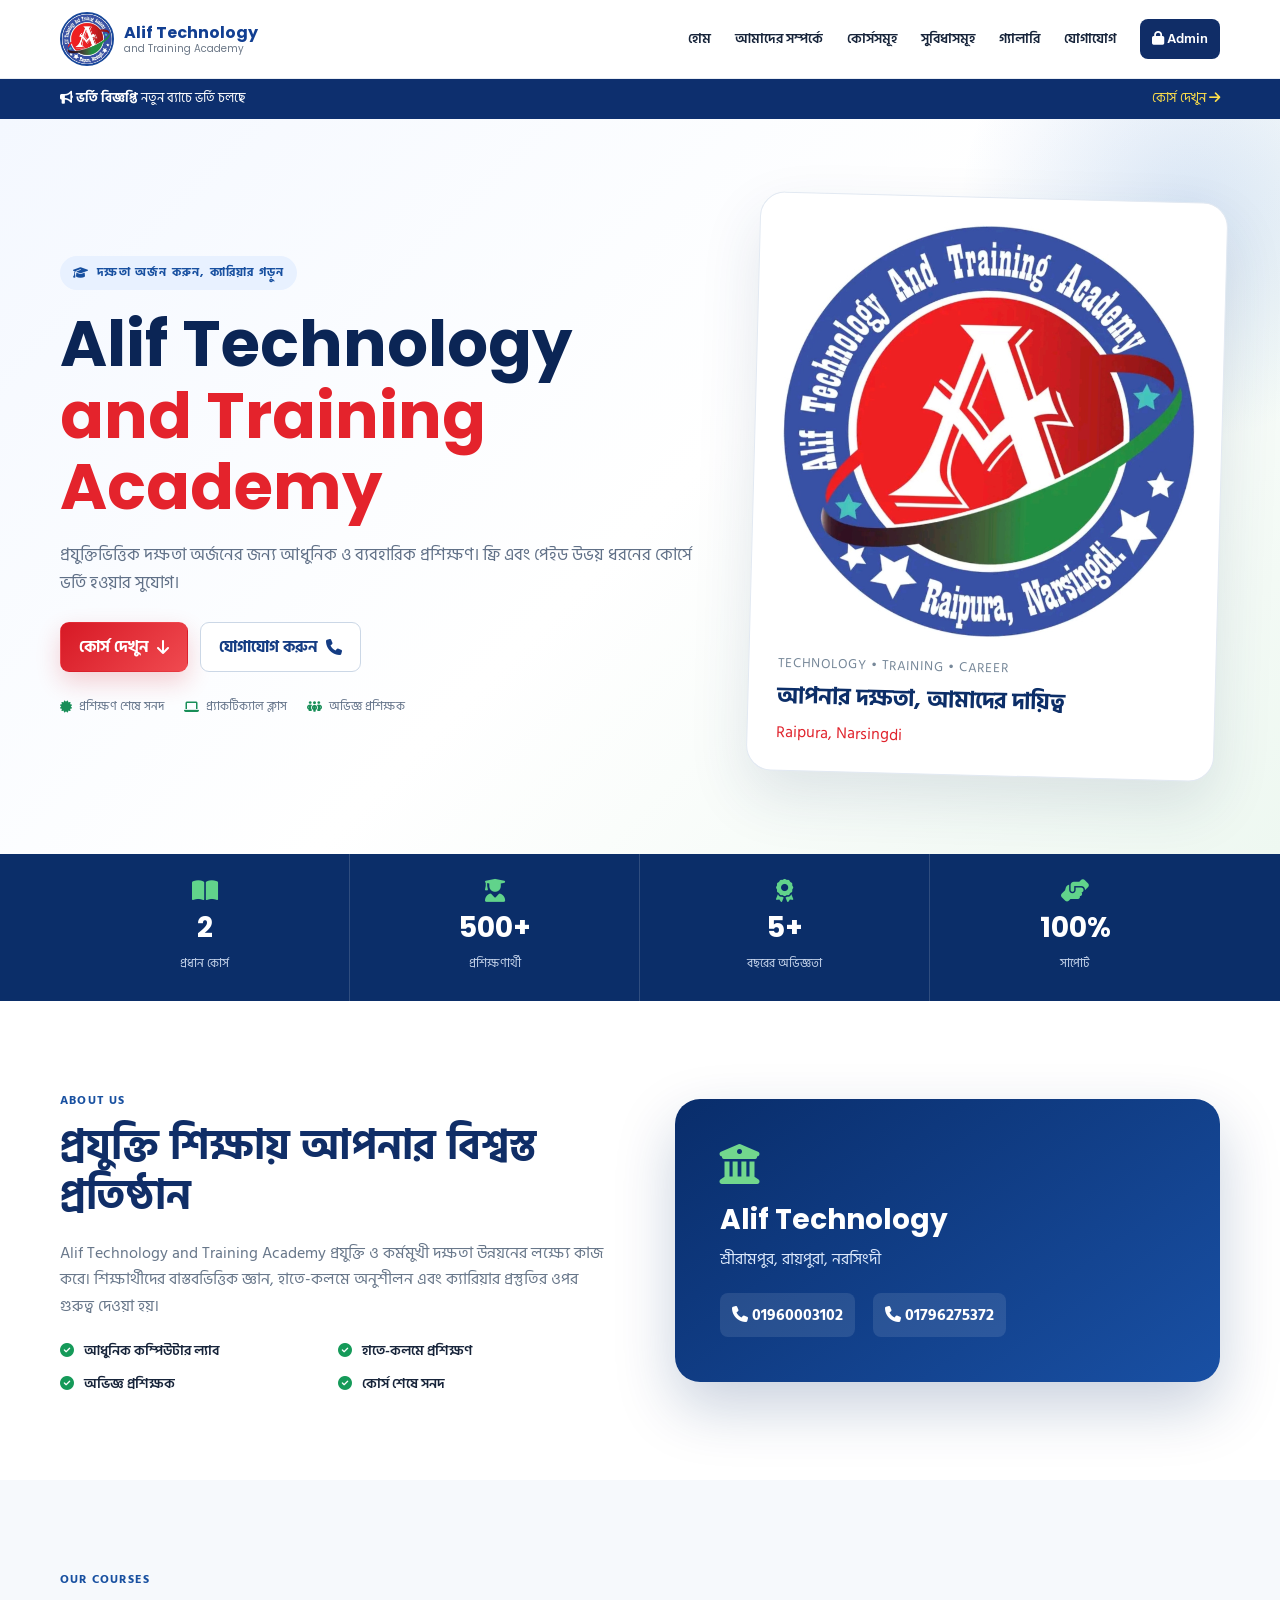
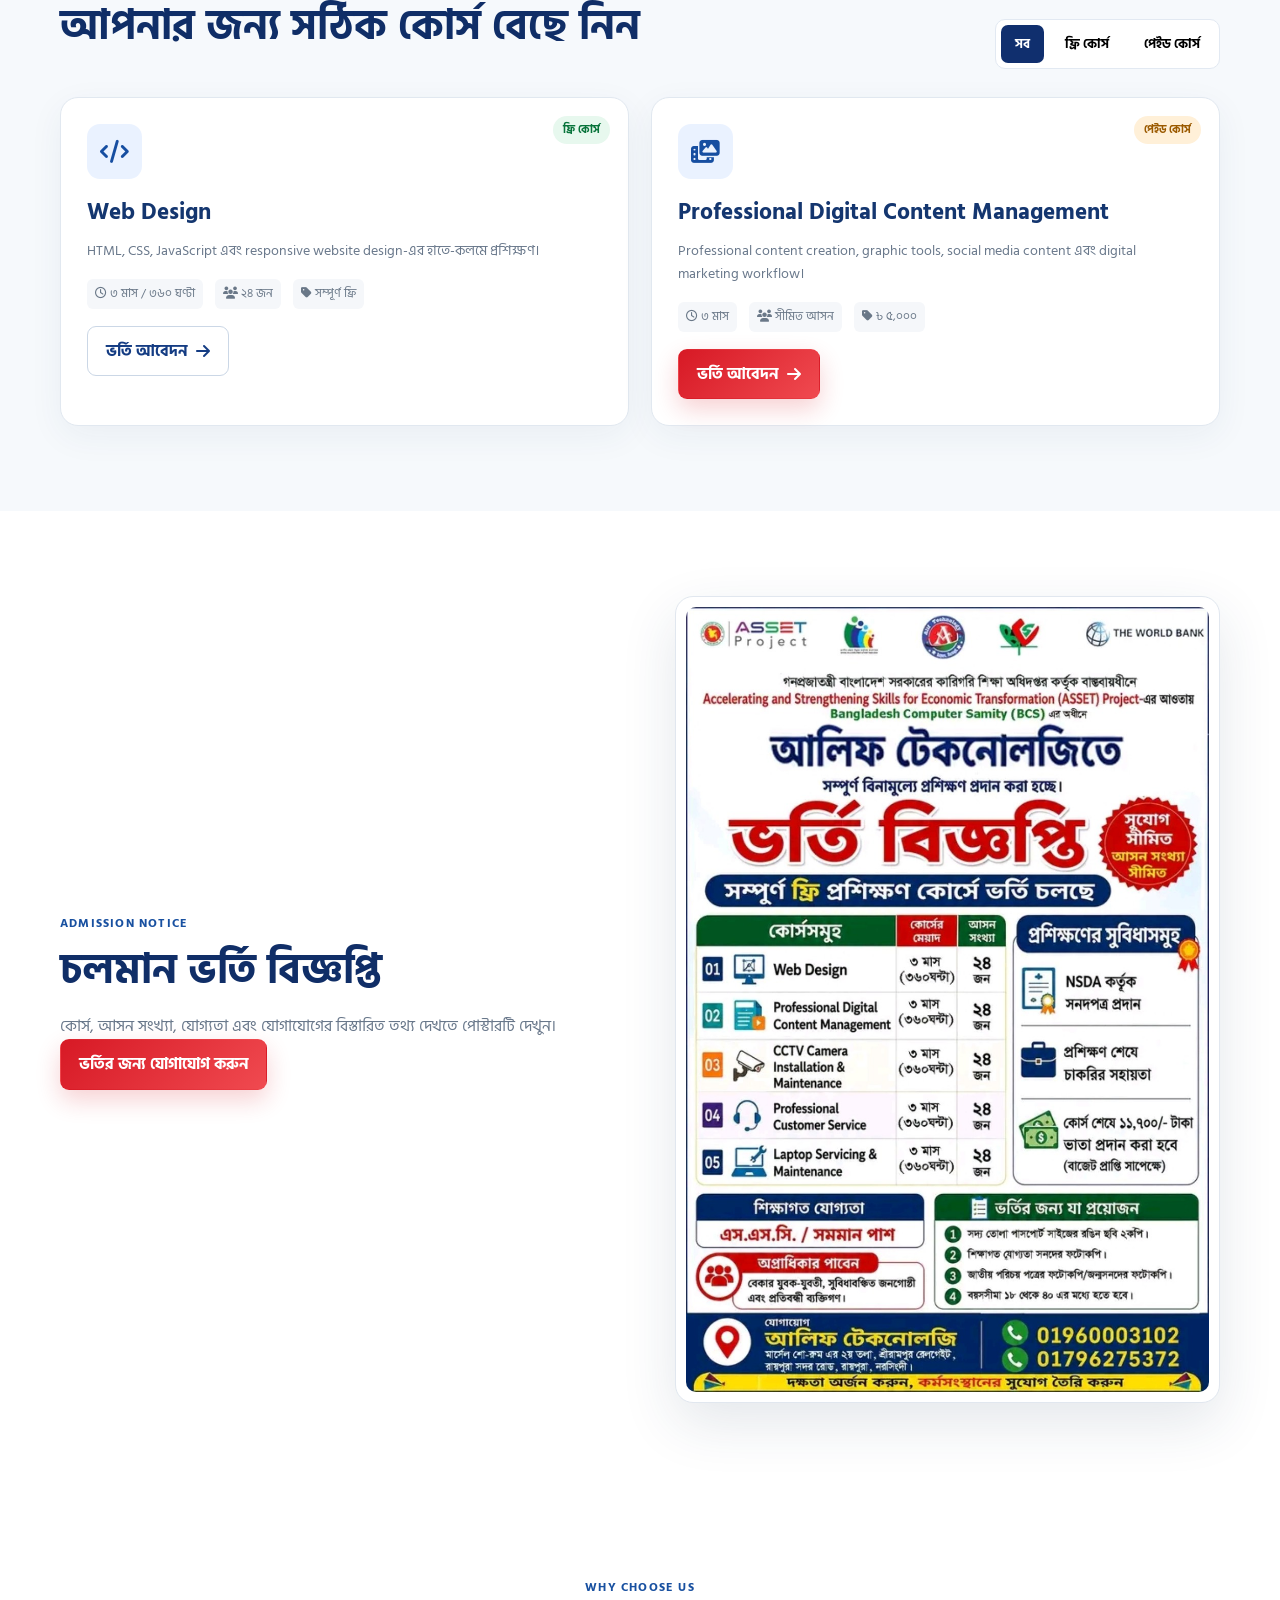
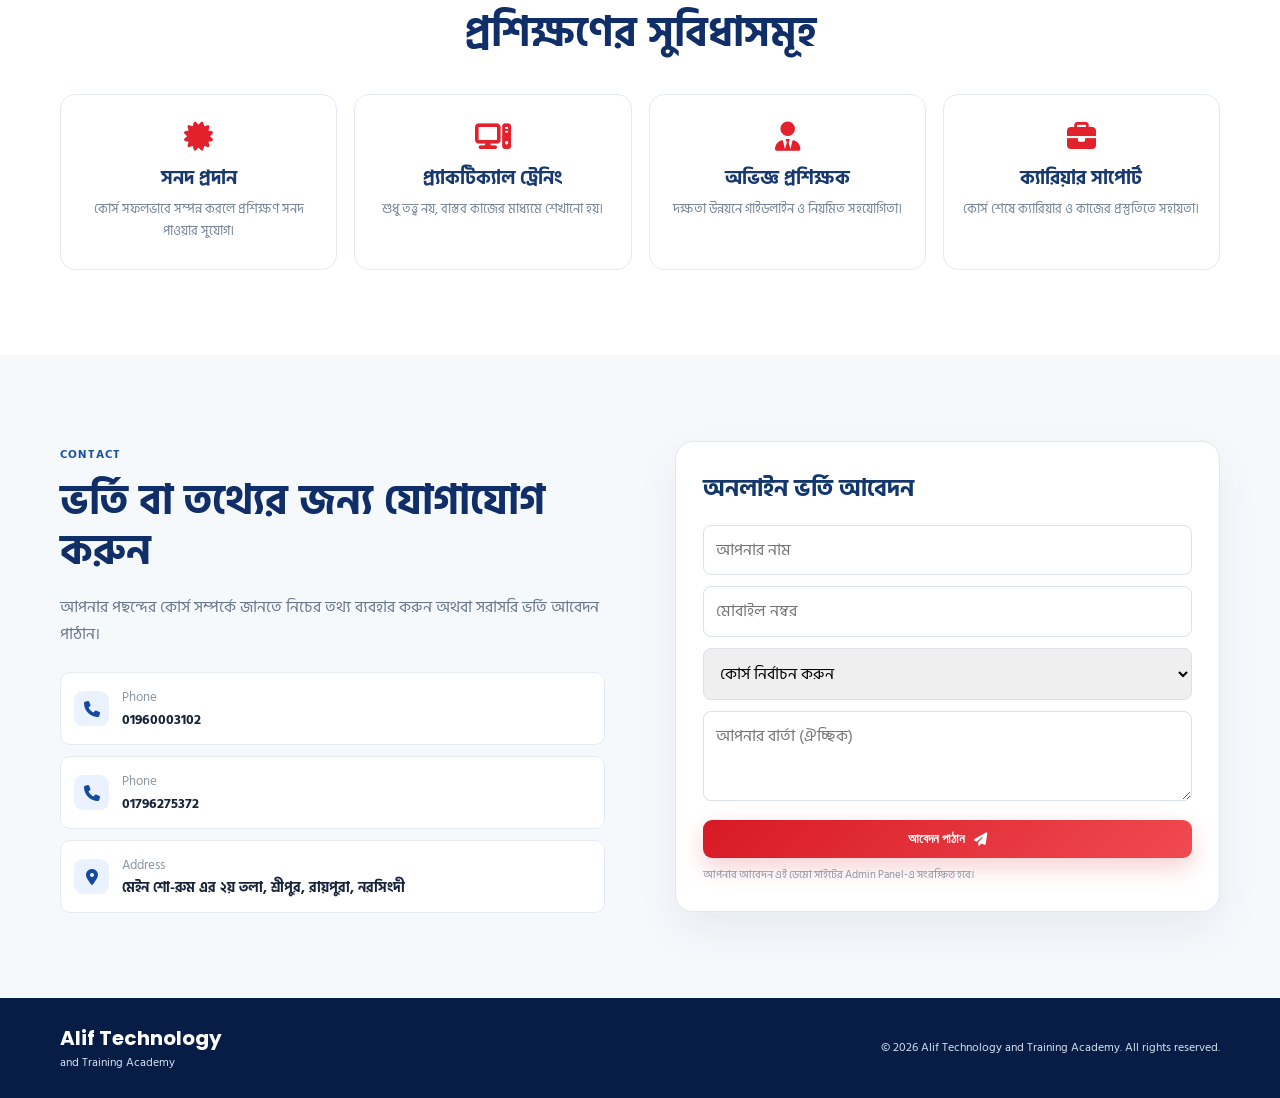
<file: index.html>
<!DOCTYPE html>
<html lang="bn">
<head>
  <meta charset="UTF-8">
  <meta name="viewport" content="width=device-width, initial-scale=1.0">
  <title>Alif Technology and Training Academy</title>
  <meta name="description" content="Alif Technology and Training Academy, Raipura, Narsingdi. Free and paid technology training courses.">
  <link rel="stylesheet" href="style.css">
  <link rel="preconnect" href="https://fonts.googleapis.com">
  <link rel="preconnect" href="https://fonts.gstatic.com" crossorigin>
  <link href="https://fonts.googleapis.com/css2?family=Hind+Siliguri:wght@400;500;600;700&family=Poppins:wght@400;500;600;700;800&display=swap" rel="stylesheet">
  <link rel="stylesheet" href="https://cdnjs.cloudflare.com/ajax/libs/font-awesome/6.5.2/css/all.min.css">
</head>
<body>
<header class="header" id="home">
  <div class="container nav">
    <a class="brand" href="#home">
      <img src="logo.jpg" alt="Alif Technology and Training Academy logo">
      <span><b>Alif Technology</b><small>and Training Academy</small></span>
    </a>
    <button class="menu-btn" id="menuBtn" aria-label="Menu"><i class="fa-solid fa-bars"></i></button>
    <nav id="navLinks">
      <a href="#home">হোম</a>
      <a href="#about">আমাদের সম্পর্কে</a>
      <a href="#courses">কোর্সসমূহ</a>
      <a href="#facilities">সুবিধাসমূহ</a>
      <a href="#gallery">গ্যালারি</a>
      <a href="#contact">যোগাযোগ</a>
      <a class="admin-link" href="admin.html"><i class="fa-solid fa-lock"></i> Admin</a>
    </nav>
  </div>
</header>

<div class="notice">
  <div class="container notice-inner">
    <span><i class="fa-solid fa-bullhorn"></i> <b id="noticeTitle">ভর্তি বিজ্ঞপ্তি</b> <span id="noticeText">নতুন ব্যাচে ভর্তি চলছে</span></span>
    <a href="#courses">কোর্স দেখুন <i class="fa-solid fa-arrow-right"></i></a>
  </div>
</div>

<main>
<section class="hero">
  <div class="hero-glow"></div>
  <div class="container hero-grid">
    <div class="hero-content">
      <span class="pill"><i class="fa-solid fa-graduation-cap"></i> দক্ষতা অর্জন করুন, ক্যারিয়ার গড়ুন</span>
      <h1>Alif Technology<br><span>and Training Academy</span></h1>
      <p>প্রযুক্তিভিত্তিক দক্ষতা অর্জনের জন্য আধুনিক ও ব্যবহারিক প্রশিক্ষণ। ফ্রি এবং পেইড উভয় ধরনের কোর্সে ভর্তি হওয়ার সুযোগ।</p>
      <div class="hero-actions">
        <a class="btn primary" href="#courses">কোর্স দেখুন <i class="fa-solid fa-arrow-down"></i></a>
        <a class="btn outline" href="#contact">যোগাযোগ করুন <i class="fa-solid fa-phone"></i></a>
      </div>
      <div class="hero-mini">
        <div><i class="fa-solid fa-certificate"></i><span>প্রশিক্ষণ শেষে সনদ</span></div>
        <div><i class="fa-solid fa-laptop"></i><span>প্র্যাকটিক্যাল ক্লাস</span></div>
        <div><i class="fa-solid fa-people-group"></i><span>অভিজ্ঞ প্রশিক্ষক</span></div>
      </div>
    </div>
    <div class="hero-card">
      <div class="logo-wrap"><img src="logo.jpg" alt="Alif Technology logo"></div>
      <div class="hero-card-text">
        <small>TECHNOLOGY • TRAINING • CAREER</small>
        <h3>আপনার দক্ষতা, আমাদের দায়িত্ব</h3>
        <p>Raipura, Narsingdi</p>
      </div>
    </div>
  </div>
</section>

<section class="stats">
  <div class="container stats-grid">
    <div><i class="fa-solid fa-book-open"></i><strong id="statCourses">2</strong><span>প্রধান কোর্স</span></div>
    <div><i class="fa-solid fa-user-graduate"></i><strong id="statStudents">500+</strong><span>প্রশিক্ষণার্থী</span></div>
    <div><i class="fa-solid fa-award"></i><strong id="statYears">5+</strong><span>বছরের অভিজ্ঞতা</span></div>
    <div><i class="fa-solid fa-handshake-angle"></i><strong>100%</strong><span>সাপোর্ট</span></div>
  </div>
</section>

<section class="section" id="about">
  <div class="container about-grid">
    <div>
      <span class="section-kicker">ABOUT US</span>
      <h2>প্রযুক্তি শিক্ষায় আপনার বিশ্বস্ত প্রতিষ্ঠান</h2>
      <p>Alif Technology and Training Academy প্রযুক্তি ও কর্মমুখী দক্ষতা উন্নয়নের লক্ষ্যে কাজ করে। শিক্ষার্থীদের বাস্তবভিত্তিক জ্ঞান, হাতে-কলমে অনুশীলন এবং ক্যারিয়ার প্রস্তুতির ওপর গুরুত্ব দেওয়া হয়।</p>
      <div class="check-list">
        <div><i class="fa-solid fa-circle-check"></i> আধুনিক কম্পিউটার ল্যাব</div>
        <div><i class="fa-solid fa-circle-check"></i> হাতে-কলমে প্রশিক্ষণ</div>
        <div><i class="fa-solid fa-circle-check"></i> অভিজ্ঞ প্রশিক্ষক</div>
        <div><i class="fa-solid fa-circle-check"></i> কোর্স শেষে সনদ</div>
      </div>
    </div>
    <div class="about-box">
      <i class="fa-solid fa-building-columns"></i>
      <h3>Alif Technology</h3>
      <p>শ্রীরামপুর, রায়পুরা, নরসিংদী</p>
      <div class="about-contact"><span><i class="fa-solid fa-phone"></i> <b id="phoneOne">01960003102</b></span><span><i class="fa-solid fa-phone"></i> <b id="phoneTwo">01796275372</b></span></div>
    </div>
  </div>
</section>

<section class="section courses-section" id="courses">
  <div class="container">
    <div class="section-head">
      <div><span class="section-kicker">OUR COURSES</span><h2>আপনার জন্য সঠিক কোর্স বেছে নিন</h2></div>
      <div class="course-tabs">
        <button class="tab active" data-filter="all">সব</button>
        <button class="tab" data-filter="free">ফ্রি কোর্স</button>
        <button class="tab" data-filter="paid">পেইড কোর্স</button>
      </div>
    </div>
    <div class="course-grid" id="courseGrid"></div>
  </div>
</section>

<section class="section poster-section" id="gallery">
  <div class="container poster-grid">
    <div>
      <span class="section-kicker">ADMISSION NOTICE</span>
      <h2>চলমান ভর্তি বিজ্ঞপ্তি</h2>
      <p>কোর্স, আসন সংখ্যা, যোগ্যতা এবং যোগাযোগের বিস্তারিত তথ্য দেখতে পোস্টারটি দেখুন।</p>
      <a class="btn primary" href="#contact">ভর্তির জন্য যোগাযোগ করুন</a>
    </div>
    <div class="poster-wrap"><img src="training-poster.jpg" alt="Alif Technology training admission notice"></div>
  </div>
</section>

<section class="section facilities" id="facilities">
  <div class="container">
    <div class="center-head"><span class="section-kicker">WHY CHOOSE US</span><h2>প্রশিক্ষণের সুবিধাসমূহ</h2></div>
    <div class="facility-grid">
      <div class="facility"><i class="fa-solid fa-certificate"></i><h3>সনদ প্রদান</h3><p>কোর্স সফলভাবে সম্পন্ন করলে প্রশিক্ষণ সনদ পাওয়ার সুযোগ।</p></div>
      <div class="facility"><i class="fa-solid fa-computer"></i><h3>প্র্যাকটিক্যাল ট্রেনিং</h3><p>শুধু তত্ত্ব নয়, বাস্তব কাজের মাধ্যমে শেখানো হয়।</p></div>
      <div class="facility"><i class="fa-solid fa-user-tie"></i><h3>অভিজ্ঞ প্রশিক্ষক</h3><p>দক্ষতা উন্নয়নে গাইডলাইন ও নিয়মিত সহযোগিতা।</p></div>
      <div class="facility"><i class="fa-solid fa-briefcase"></i><h3>ক্যারিয়ার সাপোর্ট</h3><p>কোর্স শেষে ক্যারিয়ার ও কাজের প্রস্তুতিতে সহায়তা।</p></div>
    </div>
  </div>
</section>

<section class="section contact-section" id="contact">
  <div class="container contact-grid">
    <div>
      <span class="section-kicker">CONTACT</span>
      <h2>ভর্তি বা তথ্যের জন্য যোগাযোগ করুন</h2>
      <p>আপনার পছন্দের কোর্স সম্পর্কে জানতে নিচের তথ্য ব্যবহার করুন অথবা সরাসরি ভর্তি আবেদন পাঠান।</p>
      <div class="contact-list">
        <a id="phoneLinkOne" href="tel:01960003102"><i class="fa-solid fa-phone"></i><span><small>Phone</small><b id="contactPhoneOne">01960003102</b></span></a>
        <a id="phoneLinkTwo" href="tel:01796275372"><i class="fa-solid fa-phone"></i><span><small>Phone</small><b id="contactPhoneTwo">01796275372</b></span></a>
        <div><i class="fa-solid fa-location-dot"></i><span><small>Address</small><b id="addressText">মেইন শো-রুম এর ২য় তলা, শ্রীরামপুর, রায়পুরা, নরসিংদী</b></span></div>
      </div>
    </div>
    <form class="admission-form" id="admissionForm">
      <h3>অনলাইন ভর্তি আবেদন</h3>
      <input name="name" placeholder="আপনার নাম" required>
      <input name="phone" placeholder="মোবাইল নম্বর" required>
      <select name="course" id="courseSelect" required><option value="">কোর্স নির্বাচন করুন</option></select>
      <textarea name="message" placeholder="আপনার বার্তা (ঐচ্ছিক)"></textarea>
      <button class="btn primary" type="submit">আবেদন পাঠান <i class="fa-solid fa-paper-plane"></i></button>
      <p class="form-note">আপনার আবেদন এই ডেমো সাইটের Admin Panel-এ সংরক্ষিত হবে।</p>
    </form>
  </div>
</section>
</main>

<footer class="footer">
  <div class="container footer-grid">
    <div><div class="footer-brand">Alif Technology</div><p>and Training Academy</p></div>
    <div><p>© <span id="year"></span> Alif Technology and Training Academy. All rights reserved.</p></div>
  </div>
</footer>
<div class="toast" id="toast"></div>
<script src="script.js"></script>
</body>
</html>
</file>
<file: style.css>
*{box-sizing:border-box;margin:0;padding:0}html{scroll-behavior:smooth}body{font-family:"Hind Siliguri",sans-serif;color:#17243a;background:#fff;line-height:1.65}a{text-decoration:none;color:inherit}.container{width:min(1160px,92%);margin:auto}.header{position:sticky;top:0;z-index:50;background:rgba(255,255,255,.94);backdrop-filter:blur(15px);border-bottom:1px solid #e9edf2}.nav{height:78px;display:flex;align-items:center;justify-content:space-between}.brand{display:flex;align-items:center;gap:10px}.brand img{width:54px;height:54px;object-fit:cover;border-radius:50%;border:2px solid #17479a}.brand span{font-family:Poppins,sans-serif;line-height:1.2}.brand b{display:block;font-size:16px;color:#123f92}.brand small{display:block;font-size:10px;color:#6c7887}.nav nav{display:flex;align-items:center;gap:24px;font-size:14px;font-weight:600}.nav nav a:hover{color:#e3232b}.admin-link{padding:8px 12px;border-radius:8px;background:#102d67;color:#fff!important}.menu-btn{display:none;border:0;background:none;font-size:23px}.notice{background:#0d2f6e;color:#fff}.notice-inner{min-height:40px;display:flex;justify-content:space-between;align-items:center;font-size:13px}.notice a{color:#ffe04b}.hero{position:relative;overflow:hidden;background:linear-gradient(135deg,#f4f8ff,#fff 52%,#eef8f1);padding:78px 0}.hero-glow{position:absolute;width:480px;height:480px;border-radius:50%;right:-150px;top:-150px;background:radial-gradient(circle,rgba(35,104,207,.16),transparent 68%)}.hero-grid{display:grid;grid-template-columns:1.15fr .85fr;align-items:center;gap:60px}.pill,.section-kicker{display:inline-flex;align-items:center;gap:8px;color:#1850a0;font-size:12px;font-weight:800;letter-spacing:1.2px}.pill{background:#e8f1ff;border-radius:30px;padding:7px 13px}.hero h1{font-family:Poppins,sans-serif;font-size:clamp(38px,5vw,64px);line-height:1.12;margin:18px 0;color:#0b2555}.hero h1 span{color:#e4232c}.hero-content>p{font-size:17px;color:#607087;max-width:680px}.hero-actions{display:flex;gap:12px;margin:25px 0}.btn{display:inline-flex;justify-content:center;align-items:center;gap:9px;padding:11px 18px;border-radius:9px;font-weight:700;border:1px solid transparent}.primary{background:linear-gradient(135deg,#d71925,#f04a50);color:#fff;box-shadow:0 10px 25px rgba(215,25,37,.2)}.outline{border-color:#cbd7e6;color:#143c83;background:#fff}.hero-mini{display:flex;gap:20px;flex-wrap:wrap}.hero-mini div{display:flex;align-items:center;gap:7px;color:#607087;font-size:12px}.hero-mini i{color:#188e58}.hero-card{background:#fff;border:1px solid #e2e9f2;border-radius:25px;padding:25px;box-shadow:0 25px 60px rgba(31,60,100,.12);transform:rotate(1.5deg)}.logo-wrap{border-radius:18px;overflow:hidden;background:#fff}.logo-wrap img{display:block;width:100%;aspect-ratio:1;object-fit:cover}.hero-card-text{padding:15px 4px 0}.hero-card-text small{color:#789;letter-spacing:1px}.hero-card-text h3{font-size:23px;color:#0c2e68;margin:3px 0}.hero-card-text p{color:#e0232c}.stats{background:#0b2e69;color:#fff}.stats-grid{display:grid;grid-template-columns:repeat(4,1fr)}.stats-grid>div{padding:25px;text-align:center;border-right:1px solid rgba(255,255,255,.15)}.stats-grid>div:last-child{border:0}.stats-grid i{display:block;font-size:23px;color:#61d38b;margin-bottom:5px}.stats-grid strong{display:block;font:700 28px Poppins}.stats-grid span{font-size:12px;color:#c9d7ed}.section{padding:85px 0}.about-grid,.contact-grid,.poster-grid{display:grid;grid-template-columns:1fr 1fr;gap:70px;align-items:center}.section h2{font-size:clamp(30px,4vw,42px);line-height:1.2;color:#102e67;margin:9px 0 18px}.about-grid p,.contact-grid p,.poster-grid p{color:#68778a}.check-list{display:grid;grid-template-columns:1fr 1fr;gap:10px;margin-top:20px;font-size:14px;font-weight:600}.check-list i{color:#159a59;margin-right:7px}.about-box{background:linear-gradient(145deg,#092d6b,#1950a4);color:#fff;padding:45px;border-radius:25px;box-shadow:0 25px 60px rgba(10,46,107,.22)}.about-box>i{font-size:40px;color:#72d78d}.about-box h3{font:700 28px Poppins;margin-top:12px}.about-box p{color:#dbe8fb;margin:5px 0 20px}.about-contact{display:flex;gap:18px;flex-wrap:wrap}.about-contact span{background:rgba(255,255,255,.1);padding:9px 12px;border-radius:8px}.courses-section{background:#f6f9fc}.section-head{display:flex;justify-content:space-between;align-items:end;gap:20px;margin-bottom:28px}.course-tabs{display:flex;gap:7px;background:#fff;padding:5px;border:1px solid #e2e9f2;border-radius:10px}.tab{border:0;background:transparent;padding:8px 14px;border-radius:7px;font-family:inherit;font-weight:700;cursor:pointer}.tab.active{background:#102f6e;color:#fff}.course-grid{display:grid;grid-template-columns:repeat(2,1fr);gap:22px}.course{position:relative;background:#fff;border:1px solid #e1e8f0;border-radius:18px;padding:26px;box-shadow:0 10px 35px rgba(40,65,100,.06);transition:.25s}.course:hover{transform:translateY(-4px);box-shadow:0 20px 45px rgba(40,65,100,.11)}.course .badge{position:absolute;right:18px;top:18px;border-radius:20px;padding:5px 10px;font-size:11px;font-weight:800}.badge.free{background:#e7f8ee;color:#08743b}.badge.paid{background:#fff0d8;color:#9b5a00}.course-icon{width:55px;height:55px;display:grid;place-items:center;border-radius:13px;background:#eaf2ff;color:#164ea1;font-size:23px;margin-bottom:15px}.course h3{font-size:23px;color:#14366f;margin-bottom:7px}.course p{font-size:14px;color:#69788b}.course-meta{display:flex;gap:12px;flex-wrap:wrap;margin:17px 0;color:#6a7888;font-size:12px}.course-meta span{background:#f5f7fa;padding:5px 8px;border-radius:6px}.poster-section{background:#fff}.poster-wrap{padding:10px;background:#fff;border:1px solid #e1e7ef;border-radius:18px;box-shadow:0 20px 55px rgba(30,55,90,.12)}.poster-wrap img{width:100%;display:block;border-radius:10px}.facility-grid{display:grid;grid-template-columns:repeat(4,1fr);gap:17px;margin-top:35px}.center-head{text-align:center}.facility{text-align:center;border:1px solid #e3eaf1;border-radius:15px;padding:27px 17px;background:#fff}.facility i{font-size:29px;color:#e3212c;margin-bottom:12px}.facility h3{color:#18396f;margin-bottom:6px}.facility p{font-size:13px;color:#758396}.contact-section{background:#f6f9fc}.contact-list{display:grid;gap:11px;margin-top:25px}.contact-list>div,.contact-list>a{display:flex;align-items:center;gap:13px;background:#fff;border:1px solid #e4ebf2;padding:13px;border-radius:10px}.contact-list i{width:35px;height:35px;border-radius:9px;display:grid;place-items:center;background:#eaf2ff;color:#154b9e}.contact-list small,.contact-list b{display:block}.contact-list small{color:#8895a4}.contact-list b{font-size:14px}.admission-form{background:#fff;border:1px solid #e1e8ef;border-radius:18px;padding:27px;box-shadow:0 18px 45px rgba(35,60,90,.07)}.admission-form h3{font-size:24px;color:#12366e;margin-bottom:16px}.admission-form input,.admission-form textarea,.admission-form select{width:100%;border:1px solid #d9e1ea;border-radius:8px;padding:11px 12px;margin-bottom:11px;font:inherit;outline:0}.admission-form input:focus,.admission-form textarea:focus,.admission-form select:focus{border-color:#2259a8}.admission-form textarea{min-height:90px;resize:vertical}.admission-form .btn{width:100%;border:0;cursor:pointer}.form-note{font-size:11px!important;margin-top:8px;color:#8995a4!important}.footer{background:#071d46;color:#d6e0ef;padding:25px 0}.footer-grid{display:flex;justify-content:space-between;align-items:center;gap:20px}.footer-brand{font:700 20px Poppins;color:#fff}.footer p{font-size:12px}.toast{position:fixed;right:20px;bottom:20px;background:#102f6e;color:#fff;padding:12px 17px;border-radius:9px;transform:translateY(100px);opacity:0;transition:.25s;z-index:100}.toast.show{transform:translateY(0);opacity:1}@media(max-width:900px){.nav nav{gap:12px}.hero-grid,.about-grid,.contact-grid,.poster-grid{grid-template-columns:1fr}.hero-card{max-width:520px;margin:auto}.facility-grid{grid-template-columns:1fr 1fr}.stats-grid{grid-template-columns:1fr 1fr}.stats-grid>div:nth-child(2){border-right:0}.course-grid{grid-template-columns:1fr}}@media(max-width:700px){.menu-btn{display:block}.nav nav{display:none;position:absolute;left:4%;right:4%;top:75px;background:#fff;padding:14px;border:1px solid #e5ebf1;border-radius:12px;box-shadow:0 15px 35px rgba(0,0,0,.1);flex-direction:column;align-items:stretch}.nav nav.open{display:flex}.notice-inner{padding:7px 0;gap:10px}.section{padding:60px 0}.section-head{display:block}.course-tabs{margin-top:18px;width:max-content}.check-list{grid-template-columns:1fr}.footer-grid{display:block}.footer-grid>div:last-child{margin-top:10px}.hero{padding:55px 0}.hero h1{font-size:40px}.stats-grid strong{font-size:23px}.stats-grid>div{padding:18px 8px}.facility-grid{grid-template-columns:1fr}.poster-grid{gap:35px}}
</file>
